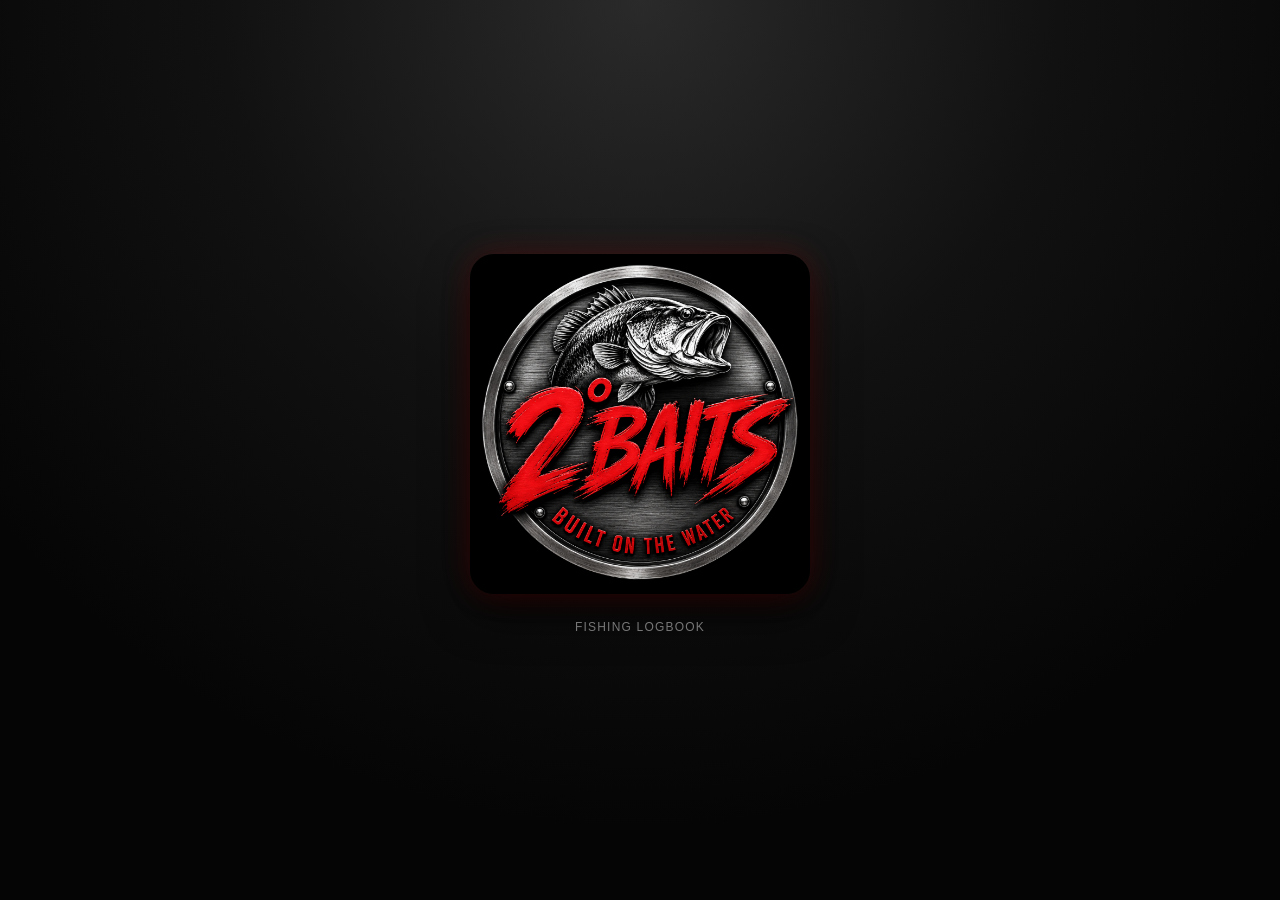
<file: index.html>
<!DOCTYPE html>
<html lang="en">
<head>
    <meta charset="UTF-8">
    <meta name="viewport" content="width=device-width, initial-scale=1.0">
    <meta name="theme-color" content="#050505">
    <title>2° Baits</title>

    <style>
        * {
            box-sizing: border-box;
        }

        html,
        body {
            min-height: 100%;
            margin: 0;
        }

        body {
            background:
                radial-gradient(circle at top, #2a2a2a 0%, #111 38%, #050505 75%);
            color: #ffffff;
            font-family: Arial, Helvetica, sans-serif;
        }

        .app-shell {
            min-height: 100vh;
            display: flex;
            align-items: center;
            justify-content: center;
            padding: 24px;
        }

        .home-screen {
            width: 100%;
            max-width: 440px;
            text-align: center;
        }

        .logo {
            display: block;
            width: min(82vw, 340px);
            height: auto;
            margin: 0 auto 24px;
            border-radius: 24px;
            box-shadow:
                0 0 30px rgba(255, 0, 0, 0.18),
                0 18px 45px rgba(0, 0, 0, 0.7);
        }

        h1 {
            margin: 0;
            font-size: clamp(2.2rem, 10vw, 3.5rem);
            letter-spacing: 0.04em;
            text-transform: uppercase;
        }

        .tagline {
            margin: 10px 0 34px;
            color: #d7d7d7;
            font-size: 0.95rem;
            font-weight: 700;
            letter-spacing: 0.2em;
            text-transform: uppercase;
        }

        .enter-button {
            width: 100%;
            min-height: 58px;
            border: 1px solid #ff3b3b;
            border-radius: 14px;
            background: linear-gradient(180deg, #ef1717, #a90000);
            color: #ffffff;
            font-size: 1.1rem;
            font-weight: 900;
            letter-spacing: 0.14em;
            text-transform: uppercase;
            cursor: pointer;
            box-shadow:
                0 8px 24px rgba(190, 0, 0, 0.35),
                inset 0 1px 0 rgba(255, 255, 255, 0.25);
        }

        .enter-button:hover {
            background: linear-gradient(180deg, #ff2525, #c00000);
        }

        .enter-button:active {
            transform: translateY(1px);
        }

        .footer-text {
            margin-top: 26px;
            color: #777777;
            font-size: 0.75rem;
            letter-spacing: 0.1em;
            text-transform: uppercase;
        }
    </style>
</head>

<body>
    <main class="app-shell">
        <section class="home-screen">
            <img class="logo" src="logo.png" alt="2° Baits logo" onclick="window.location.href='dashboard.html'" style="cursor:pointer;">

            


            <p class="footer-text">Fishing Logbook</p>
        </section>
    </main>
</body>
    <script src="script.js?v=20260720-1"></script>
</html>
</file>
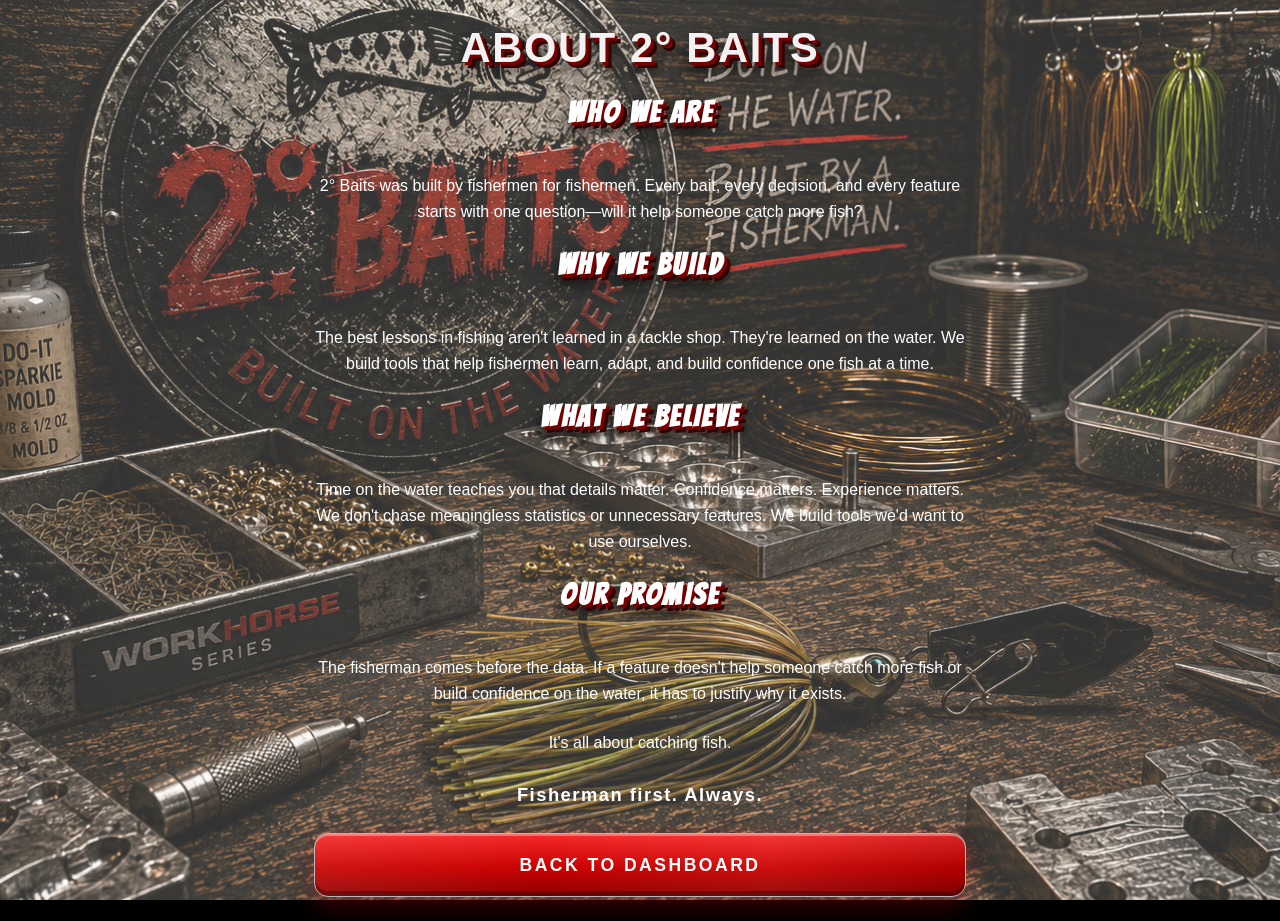
<file: about.html>
<!DOCTYPE html>
<html lang="en">
<head>
    <meta charset="UTF-8">
    <meta name="viewport" content="width=device-width, initial-scale=1.0">
    <title>About 2° Baits</title>
    <link rel="stylesheet" href="style.css?v=5">
</head>
<body class="about-bg-page">    
    <main class="app-shell about-page">
        <h1>ABOUT 2° BAITS</h1>


        <h2>WHO WE ARE</h2>
<p>2° Baits was built by fishermen for fishermen. Every bait, every decision, and every feature starts with one question—will it help someone catch more fish?</p>

<h2>WHY WE BUILD</h2>
<p>The best lessons in fishing aren't learned in a tackle shop. They're learned on the water. We build tools that help fishermen learn, adapt, and build confidence one fish at a time.</p>

<h2>WHAT WE BELIEVE</h2>
<p>Time on the water teaches you that details matter. Confidence matters. Experience matters. We don't chase meaningless statistics or unnecessary features. We build tools we'd want to use ourselves.</p>

<h2>OUR PROMISE</h2>
<p>The fisherman comes before the data. If a feature doesn't help someone catch more fish or build confidence on the water, it has to justify why it exists.</p>

<p>It's all about catching fish.</p>

<p><strong class="about-closing">Fisherman first. Always.</strong></p>

<button class="enter-button" type="button" onclick="window.location.href='dashboard.html'">
BACK TO DASHBOARD
</button>
     </main>
</body>
</html>
</file>
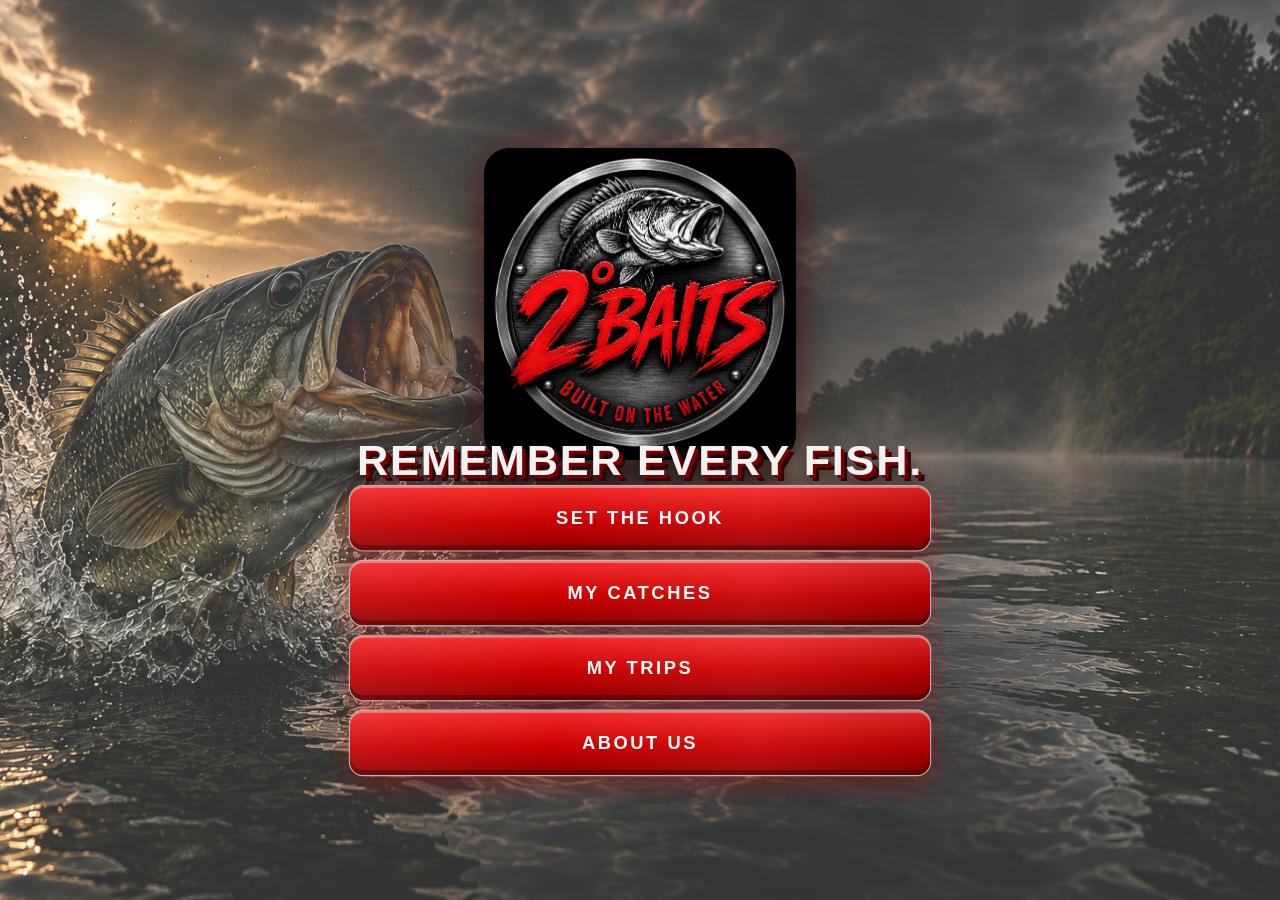
<file: dashboard.html>
<!DOCTYPE html>
<html lang="en">
<head>
    <meta charset="UTF-8">
    <meta name="viewport" content="width=device-width, initial-scale=1.0">
    <title>2° Baits - Dashboard</title>
    <link rel="stylesheet" href="style.css?v=3">
</head>

<body class="dashboard-page">
    <main class="app-shell">
    <section class="home-screen">
      <img src="logo.png" alt="2° Baits Logo" class="logo">


      <h1>REMEMBER EVERY FISH.</h1>
      <button class="enter-button" type="button" onclick="window.location.href='set-the-hook.html'">
    SET THE HOOK
</button>
      <button style="margin-top: 8px;" class="enter-button" type="button" onclick="window.location.href='my-catches.html'">
    MY CATCHES
</button>
        <button style="margin-top: 8px;" class="enter-button" type="button" onclick="window.location.href='my-trips.html'">
    MY TRIPS
</button>
      
      <button style="margin-top: 8px;" class="enter-button" type="button" onclick="window.location.href='about.html'">
    ABOUT US
</button>

    </section>
</main>

</body>
</html>
</file>
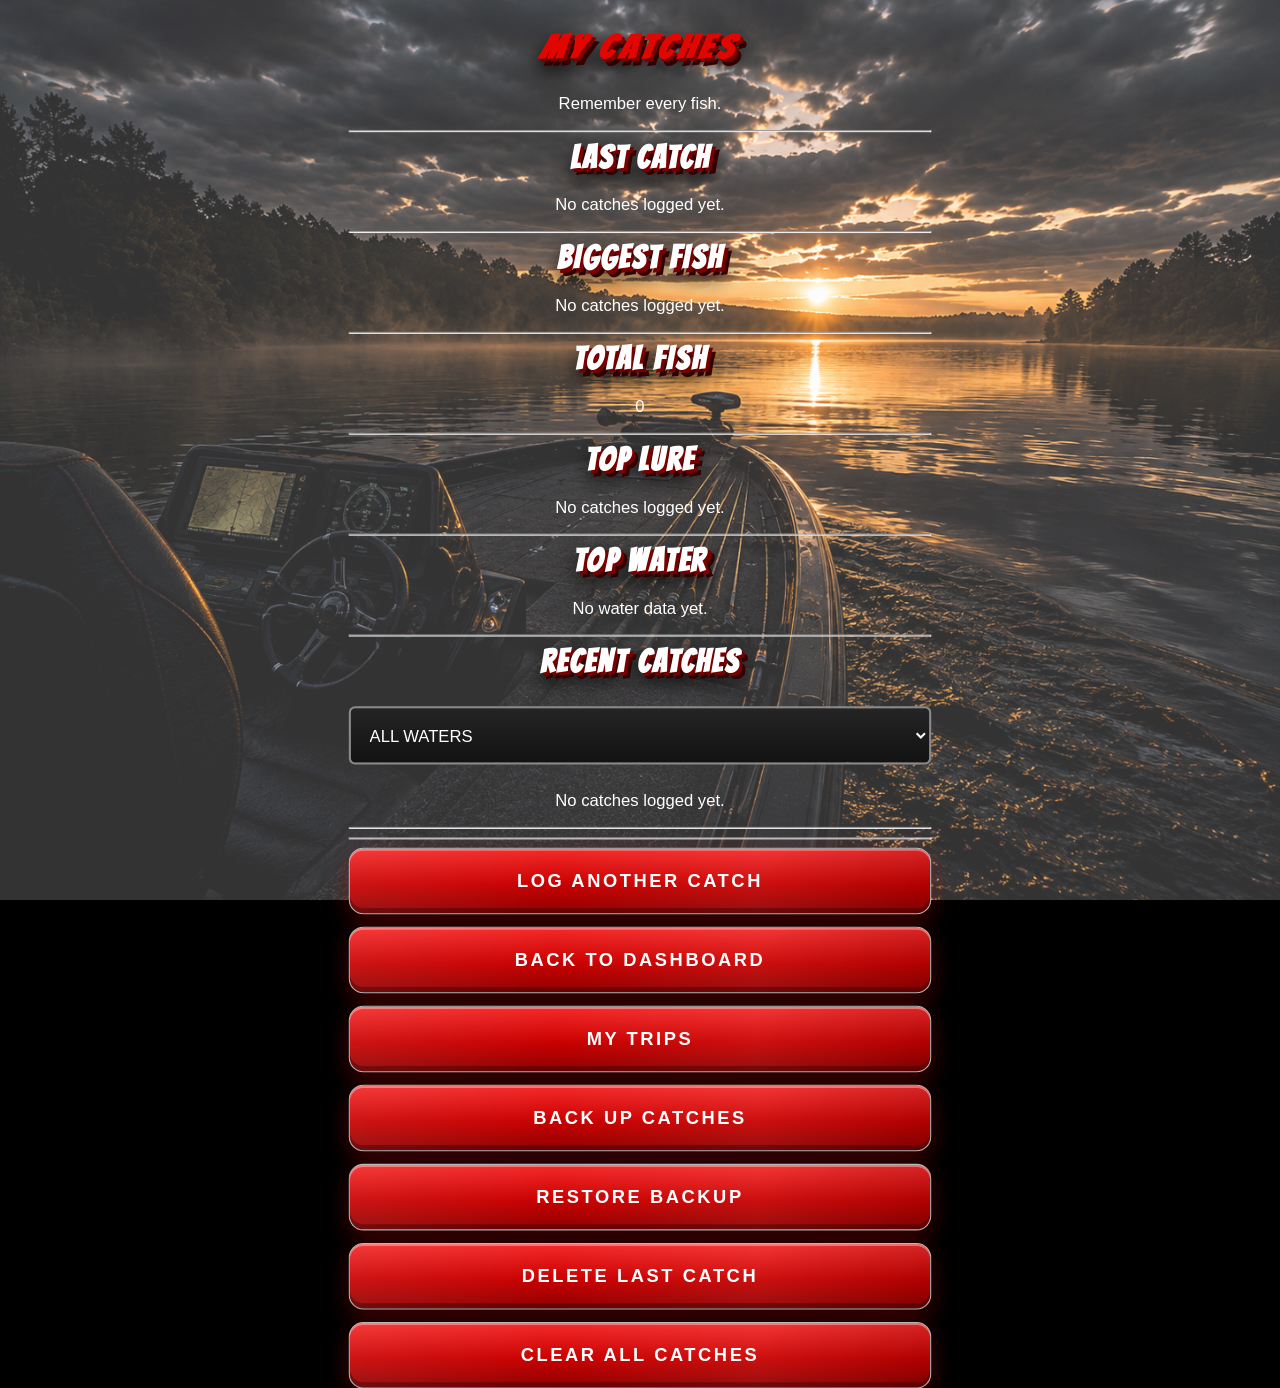
<file: my-catches.html>
<!DOCTYPE html>
<html lang="en">
<head>
    <meta charset="UTF-8">
    <meta name="viewport" content="width=device-width, initial-scale=1.0">
    <title>2° Baits - My Catches</title>
    <link rel="stylesheet" href="style.css?v=2">
</head>

<body class="my-catches-page">    <main class="app-shell">
        <section class="home-screen">
            <p class="field-label">MY CATCHES</p>
            <p class="memory-text">Remember every fish.</p>

            <hr>

<h2>LAST CATCH</h2>
<p id="lastCatch">No catches logged yet.</p>

            <hr>

<h2>BIGGEST FISH</h2>
<p id="biggestFish">No catches logged yet.</p>

<hr>

<h2>TOTAL FISH</h2>
<p id="totalFish">0</p>

            <hr>

   <h2>TOP LURE</h2>
<p id="topLure">No catches logged yet.</p>

<hr>
<h2>TOP WATER</h2>
<p id="topWater">No water data yet.</p>

           <hr>
            <h2>RECENT CATCHES</h2>
<select id="waterFilter">
    <option value="all">ALL WATERS</option>
</select>
            <p id="topLureHere" style="display:none; margin-top:10px;"></p>
            <p id="bestWeatherHere" style="display:none; margin-top:10px;"></p>
            <p id="bestClarityHere" style="display:none; margin-top:10px;"></p>
            <p id="bestWindHere" style="display:none; margin-top:10px;"></p>
            <p id="bestTempHere" style="display:none; margin-top:10px;"></p>
            <p id="recentCatches">No catches logged yet.</p>

<hr>
            <hr>
<button class="enter-button" type="button" onclick="window.location.href='set-the-hook.html'">
LOG ANOTHER CATCH
</button>
            <br>
        
       <button style="margin-top: 12px;" class="enter-button" type="button" onclick="window.location.href='dashboard.html'">
  BACK TO DASHBOARD
</button>
<button style="margin-top: 12px;" class="enter-button" type="button" onclick="window.location.href='my-trips.html'">
    MY TRIPS
</button>
<button id="backupCatches" style="margin-top: 12px;" class="enter-button" type="button">
    BACK UP CATCHES
</button>

         <input id="restoreFile" type="file" accept=".json,application/json" hidden>

<button id="restoreBackup" style="margin-top: 12px;" class="enter-button" type="button">
    RESTORE BACKUP
</button>   
         <button style="margin-top: 12px;" class="enter-button" type="button" onclick="const saved=JSON.parse(localStorage.getItem('twoDegreeBaitsCatches')||'[]');if(saved.length&&confirm('Delete the last catch?')){saved.pop();localStorage.setItem('twoDegreeBaitsCatches',JSON.stringify(saved));window.location.reload();}">
DELETE LAST CATCH
</button>
            <button style="margin-top: 12px;" class="enter-button" type="button" onclick="if(confirm('Are you sure? This will delete all catches.')){localStorage.removeItem('twoDegreeBaitsCatches');window.location.href='my-catches.html';}">CLEAR ALL CATCHES
</button>
        </section>
    </main>
<script src="script.js?v=20260728-1"></script>
</body>
</html>
</file>
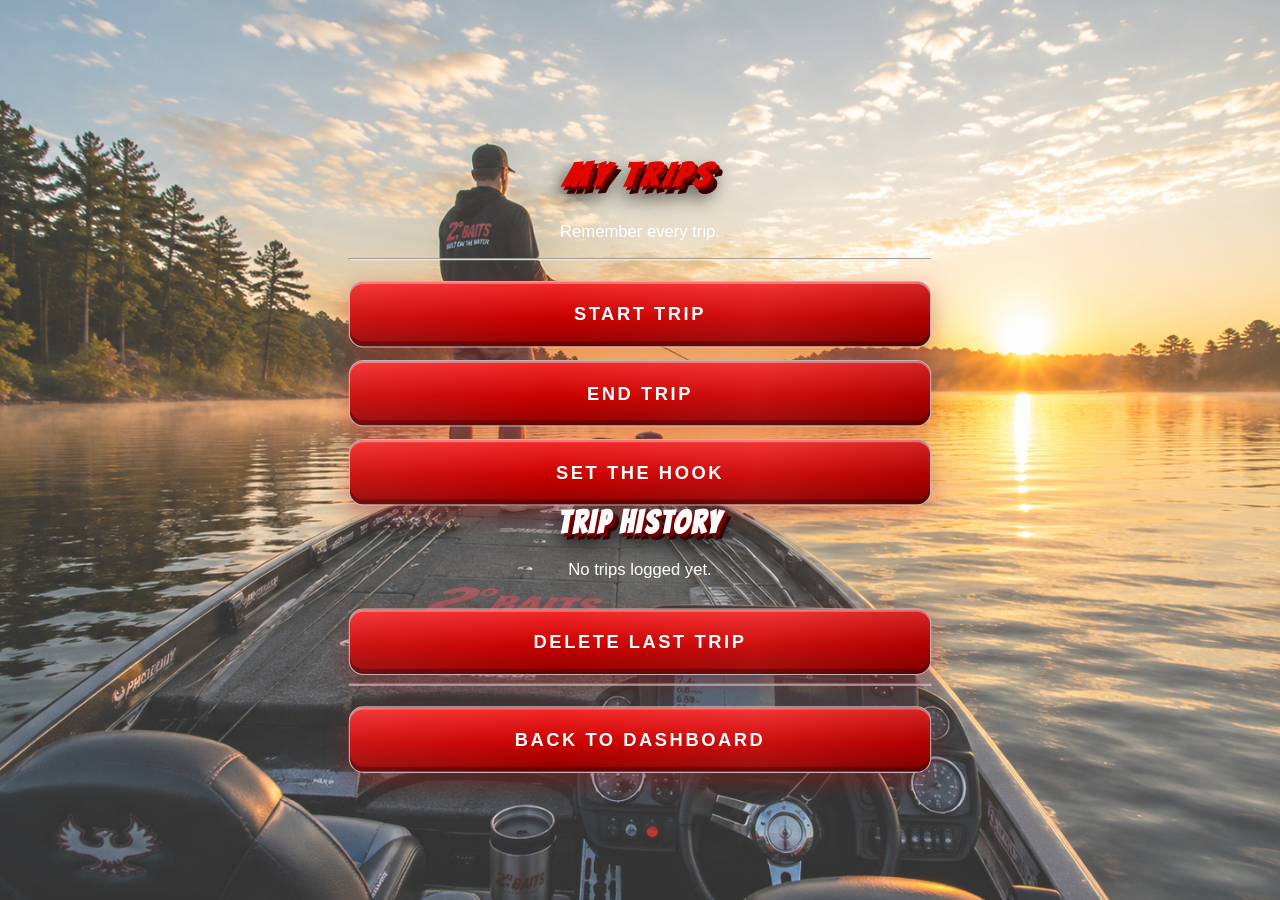
<file: my-trips.html>
<!DOCTYPE html>
<html lang="en">
<head>
    <meta charset="UTF-8">
    <meta name="viewport" content="width=device-width, initial-scale=1.0">
    <title>2° Baits - My Trips</title>
    <link rel="stylesheet" href="style.css?v=2">
</head>

<body class="my-trips-page">   
    <main class="app-shell">
        <section class="home-screen">
            <p class="field-label">MY TRIPS</p>
            <p class="memory-text">Remember every trip.</p>

            <hr>
            <button style="margin-top: 12px;" class="enter-button" type="button" id="startTripButton">
    START TRIP
</button>
            <button style="margin-top: 12px;" class="enter-button" type="button" id="endTripButton">
    END TRIP
</button>
            
<button style="margin-top: 12px;" class="enter-button" type="button" onclick="window.location.href='set-the-hook.html'">
    SET THE HOOK
</button>
            <h2>TRIP HISTORY</h2>
            <p id="tripHistory">No trips logged yet.</p>

            <button style="margin-top: 12px;" class="enter-button" type="button" id="deleteLastTripButton">
    DELETE LAST TRIP
</button>

            <hr>

            <button style="margin-top: 12px;" class="enter-button" type="button" onclick="window.location.href='dashboard.html'">
                BACK TO DASHBOARD
            </button>
        </section>
    </main>

    <script src="script.js"></script>
</body>
</html>
</file>
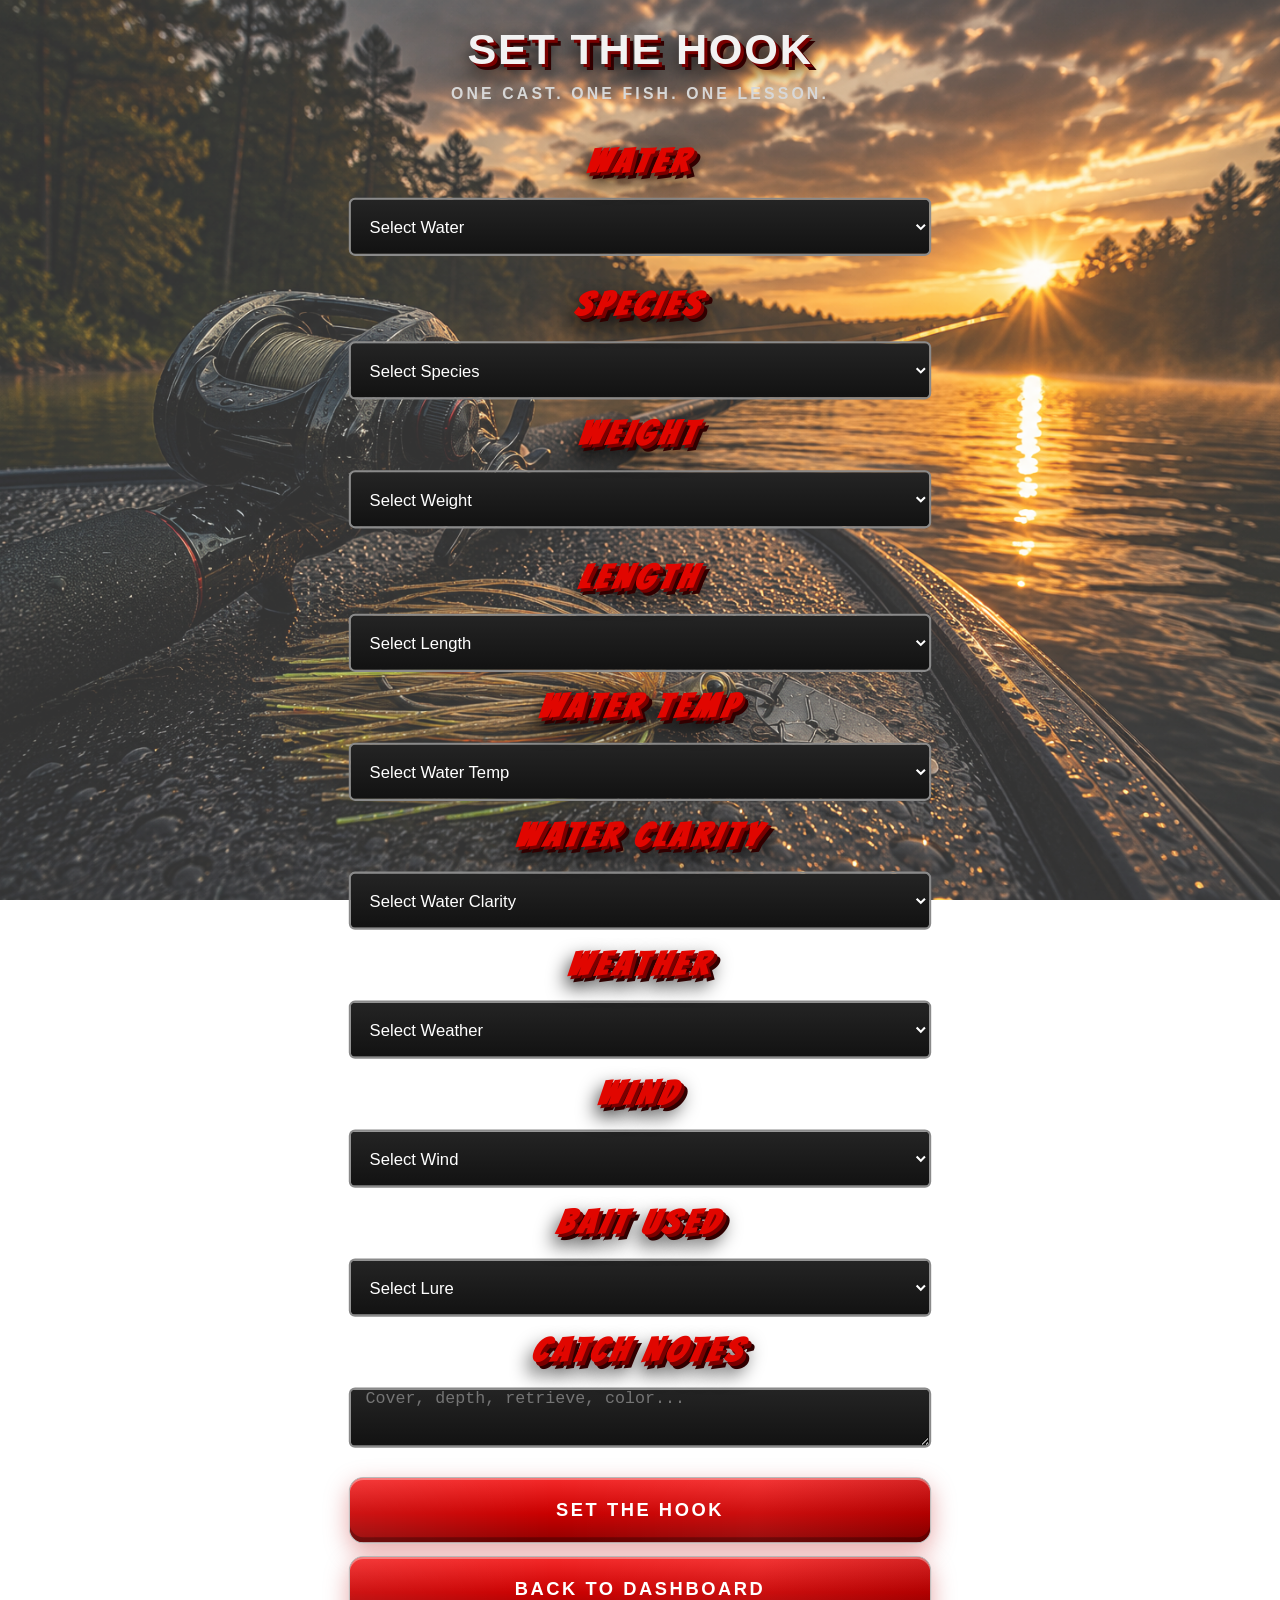
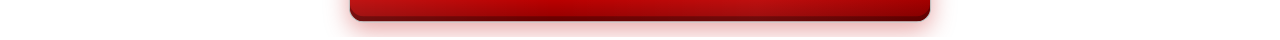
<file: set-the-hook.html>
<!DOCTYPE html>
<html lang="en">
<head>
    <meta charset="UTF-8">
    <meta name="viewport" content="width=device-width, initial-scale=1.0">
    <title>2° Baits - Set the Hook</title>
    <link rel="stylesheet" href="style.css?v=6">
</head>

<body class="set-the-hook-page">
  <main class="app-shell">
    <section class="home-screen">
      <h1>SET THE HOOK</h1>
      <p class="lesson-text">ONE CAST. ONE FISH. ONE LESSON.</p>
      
      <div class="field-card">
    <p class="field-header">Water</p>
    <select id="waterName">
        <option>Select Water</option>
        <option value="add-water">ADD NEW WATER</option>
    <option value="remove-water">REMOVE WATER</option>
    </select>
</div>
      
        <div class="field-card">
      <p class="field-header">Species</p>
      <select id="species">
    <option>Select Species</option>
    <option>Largemouth Bass</option>
    <option>Smallmouth Bass</option>
    <option>Spotted Bass</option>
    
</select>
<div class="field-card">
      <div class="field-card">
      <p class="field-header">Weight</p>
      <select id="weight">
   <option>Select Weight</option>
<option value="0.5">&lt;1 lb</option>
<option value="1">1 lb 0 oz</option>
<option value="1.0625">1 lb 1 oz</option>
<option value="1.125">1 lb 2 oz</option>
<option value="1.1875">1 lb 3 oz</option>
<option value="1.25">1 lb 4 oz</option>
<option value="1.3125">1 lb 5 oz</option>
<option value="1.375">1 lb 6 oz</option>
<option value="1.4375">1 lb 7 oz</option>
<option value="1.5">1 lb 8 oz</option>
<option value="1.5625">1 lb 9 oz</option>
<option value="1.625">1 lb 10 oz</option>
<option value="1.6875">1 lb 11 oz</option>
<option value="1.75">1 lb 12 oz</option>
<option value="1.8125">1 lb 13 oz</option>
<option value="1.875">1 lb 14 oz</option>
<option value="1.9375">1 lb 15 oz</option>
<option value="2">2 lb 0 oz</option>
<option value="2.0625">2 lb 1 oz</option>
<option value="2.125">2 lb 2 oz</option>
<option value="2.1875">2 lb 3 oz</option>
<option value="2.25">2 lb 4 oz</option>
<option value="2.3125">2 lb 5 oz</option>
<option value="2.375">2 lb 6 oz</option>
<option value="2.4375">2 lb 7 oz</option>
<option value="2.5">2 lb 8 oz</option>
<option value="2.5625">2 lb 9 oz</option>
<option value="2.625">2 lb 10 oz</option>
<option value="2.6875">2 lb 11 oz</option>
<option value="2.75">2 lb 12 oz</option>
<option value="2.8125">2 lb 13 oz</option>
<option value="2.875">2 lb 14 oz</option>
<option value="2.9375">2 lb 15 oz</option>
<option value="3">3 lb 0 oz</option>
<option value="3.0625">3 lb 1 oz</option>
<option value="3.125">3 lb 2 oz</option>
<option value="3.1875">3 lb 3 oz</option>
<option value="3.25">3 lb 4 oz</option>
<option value="3.3125">3 lb 5 oz</option>
<option value="3.375">3 lb 6 oz</option>
<option value="3.4375">3 lb 7 oz</option>
<option value="3.5">3 lb 8 oz</option>
<option value="3.5625">3 lb 9 oz</option>
<option value="3.625">3 lb 10 oz</option>
<option value="3.6875">3 lb 11 oz</option>
<option value="3.75">3 lb 12 oz</option>
<option value="3.8125">3 lb 13 oz</option>
<option value="3.875">3 lb 14 oz</option>
<option value="3.9375">3 lb 15 oz</option>
<option value="4">4 lb 0 oz</option>
<option value="4.0625">4 lb 1 oz</option>
<option value="4.125">4 lb 2 oz</option>
<option value="4.1875">4 lb 3 oz</option>
<option value="4.25">4 lb 4 oz</option>
<option value="4.3125">4 lb 5 oz</option>
<option value="4.375">4 lb 6 oz</option>
<option value="4.4375">4 lb 7 oz</option>
<option value="4.5">4 lb 8 oz</option>
<option value="4.5625">4 lb 9 oz</option>
<option value="4.625">4 lb 10 oz</option>
<option value="4.6875">4 lb 11 oz</option>
<option value="4.75">4 lb 12 oz</option>
<option value="4.8125">4 lb 13 oz</option>
<option value="4.875">4 lb 14 oz</option>
<option value="4.9375">4 lb 15 oz</option>
<option value="5">5 lb 0 oz</option>
<option value="5.0625">5 lb 1 oz</option>
<option value="5.125">5 lb 2 oz</option>
<option value="5.1875">5 lb 3 oz</option>
<option value="5.25">5 lb 4 oz</option>
<option value="5.3125">5 lb 5 oz</option>
<option value="5.375">5 lb 6 oz</option>
<option value="5.4375">5 lb 7 oz</option>
<option value="5.5">5 lb 8 oz</option>
<option value="5.5625">5 lb 9 oz</option>
<option value="5.625">5 lb 10 oz</option>
<option value="5.6875">5 lb 11 oz</option>
<option value="5.75">5 lb 12 oz</option>
<option value="5.8125">5 lb 13 oz</option>
<option value="5.875">5 lb 14 oz</option>
<option value="5.9375">5 lb 15 oz</option>
<option value="6">6 lb 0 oz</option>
<option value="6.0625">6 lb 1 oz</option>
<option value="6.125">6 lb 2 oz</option>
<option value="6.1875">6 lb 3 oz</option>
<option value="6.25">6 lb 4 oz</option>
<option value="6.3125">6 lb 5 oz</option>
<option value="6.375">6 lb 6 oz</option>
<option value="6.4375">6 lb 7 oz</option>
<option value="6.5">6 lb 8 oz</option>
<option value="6.5625">6 lb 9 oz</option>
<option value="6.625">6 lb 10 oz</option>
<option value="6.6875">6 lb 11 oz</option>
<option value="6.75">6 lb 12 oz</option>
<option value="6.8125">6 lb 13 oz</option>
<option value="6.875">6 lb 14 oz</option>
<option value="6.9375">6 lb 15 oz</option>
<option value="7">7 lb 0 oz</option>
<option value="7.0625">7 lb 1 oz</option>
<option value="7.125">7 lb 2 oz</option>
<option value="7.1875">7 lb 3 oz</option>
<option value="7.25">7 lb 4 oz</option>
<option value="7.3125">7 lb 5 oz</option>
<option value="7.375">7 lb 6 oz</option>
<option value="7.4375">7 lb 7 oz</option>
<option value="7.5">7 lb 8 oz</option>
<option value="7.5625">7 lb 9 oz</option>
<option value="7.625">7 lb 10 oz</option>
<option value="7.6875">7 lb 11 oz</option>
<option value="7.75">7 lb 12 oz</option>
<option value="7.8125">7 lb 13 oz</option>
<option value="7.875">7 lb 14 oz</option>
<option value="7.9375">7 lb 15 oz</option>
<option value="8">8 lb 0 oz</option>
<option value="8.0625">8 lb 1 oz</option>
<option value="8.125">8 lb 2 oz</option>
<option value="8.1875">8 lb 3 oz</option>
<option value="8.25">8 lb 4 oz</option>
<option value="8.3125">8 lb 5 oz</option>
<option value="8.375">8 lb 6 oz</option>
<option value="8.4375">8 lb 7 oz</option>
<option value="8.5">8 lb 8 oz</option>
<option value="8.5625">8 lb 9 oz</option>
<option value="8.625">8 lb 10 oz</option>
<option value="8.6875">8 lb 11 oz</option>
<option value="8.75">8 lb 12 oz</option>
<option value="8.8125">8 lb 13 oz</option>
<option value="8.875">8 lb 14 oz</option>
<option value="8.9375">8 lb 15 oz</option>
<option value="9">9 lb 0 oz</option>
<option value="9.0625">9 lb 1 oz</option>
<option value="9.125">9 lb 2 oz</option>
<option value="9.1875">9 lb 3 oz</option>
<option value="9.25">9 lb 4 oz</option>
<option value="9.3125">9 lb 5 oz</option>
<option value="9.375">9 lb 6 oz</option>
<option value="9.4375">9 lb 7 oz</option>
<option value="9.5">9 lb 8 oz</option>
<option value="9.5625">9 lb 9 oz</option>
<option value="9.625">9 lb 10 oz</option>
<option value="9.6875">9 lb 11 oz</option>
<option value="9.75">9 lb 12 oz</option>
<option value="9.8125">9 lb 13 oz</option>
<option value="9.875">9 lb 14 oz</option>
<option value="9.9375">9 lb 15 oz</option>
<option value="10">10 lb 0 oz</option>
<option value="10.0625">10 lb 1 oz</option>
<option value="10.125">10 lb 2 oz</option>
<option value="10.1875">10 lb 3 oz</option>
<option value="10.25">10 lb 4 oz</option>
<option value="10.3125">10 lb 5 oz</option>
<option value="10.375">10 lb 6 oz</option>
<option value="10.4375">10 lb 7 oz</option>
<option value="10.5">10 lb 8 oz</option>
<option value="10.5625">10 lb 9 oz</option>
<option value="10.625">10 lb 10 oz</option>
<option value="10.6875">10 lb 11 oz</option>
<option value="10.75">10 lb 12 oz</option>
<option value="10.8125">10 lb 13 oz</option>
<option value="10.875">10 lb 14 oz</option>
<option value="10.9375">10 lb 15 oz</option>
<option value="11">11 lb 0 oz</option>
<option value="11.0625">11 lb 1 oz</option>
<option value="11.125">11 lb 2 oz</option>
<option value="11.1875">11 lb 3 oz</option>
<option value="11.25">11 lb 4 oz</option>
<option value="11.3125">11 lb 5 oz</option>
<option value="11.375">11 lb 6 oz</option>
<option value="11.4375">11 lb 7 oz</option>
<option value="11.5">11 lb 8 oz</option>
<option value="11.5625">11 lb 9 oz</option>
<option value="11.625">11 lb 10 oz</option>
<option value="11.6875">11 lb 11 oz</option>
<option value="11.75">11 lb 12 oz</option>
<option value="11.8125">11 lb 13 oz</option>
<option value="11.875">11 lb 14 oz</option>
<option value="11.9375">11 lb 15 oz</option>
<option value="12">12+ lbs</option>
</div>
        </select>
        </div>
          <p class="field-header">Length</p>

<select id="length">
    <option>Select Length</option>
<option>&lt;10"</option>
<option>10"</option>
<option>11"</option>
<option>12"</option>
<option>13"</option>
<option>14"</option>
<option>15"</option>
<option>16"</option>
<option>17"</option>
<option>18"</option>
<option>19"</option>
<option>20"</option>
<option>21"</option>
<option>22"</option>
<option>23"</option>
<option>24"</option>
<option>25"</option>
<option>26"</option>
<option>27"</option>
<option>28"</option>
<option>29"</option>
<option>30"+</option>
</select>
<p class="field-header">Water Temp</p>

<select id="waterTemp">
   <option>Select Water Temp</option>
<option>&lt;40°F</option>
<option>40–44°F</option>
<option>45–49°F</option>
<option>50–54°F</option>
<option>55–59°F</option>
<option>60–64°F</option>
<option>65–69°F</option>
<option>70–74°F</option>
<option>75–79°F</option>
<option>80–84°F</option>
<option>85°F+</option>
</select>        
          
          
          
          
          
          
          
          
          
          
          
          <p class="field-header">Water Clarity</p>

<select id="waterClarity">
    <option>Select Water Clarity</option>
    <option>Clear</option>
    <option>Slightly Stained</option>
    <option>Stained</option>
    <option>Muddy</option>
</select>
<p class="field-header">Weather</p>

<select id="weather">
    <option>Select Weather</option>
    <option>Sunny</option>
    <option>Partly Cloudy</option>
    <option>Cloudy</option>
    <option>Rain</option>
    <option>Storm</option>
</select>
          
<p class="field-header">Wind</p>

<select id="wind">
    <option>Select Wind</option>
    <option>Calm</option>
    <option>Light</option>
    <option>Moderate</option>
    <option>Windy</option>
</select>
          
          <p class="field-header">Bait Used</p>
          <select id="lure">
    <option>Select Lure</option>
   <option>Bladed Jig</option>
<option>Heavy Cover Bladed Jig</option>
<option>Mini Bladed Jig</option>
<option>Finesse Jig</option>
<option>Swim Jig</option>
<option>Texas Rig</option>
<option>Flipping Jig</option>
<option>Ned Rig</option>
<option>Drop Shot</option>
<option>Neko Rig</option>
<option>Walking Bait</option>
<option>Plopper</option>
<option>Urchin</option>
              <option>Other</option>
</select>
<div class="field-card">
    <p class="field-header">Catch Notes</p>
    <textarea id="notes" rows="3" maxlength="200" placeholder="Cover, depth, retrieve, color..."></textarea>
</div>
            <button id="saveCatch" type="button" class="enter-button">
        SET THE HOOK
</button>
        
<button style="margin-top: 12px;" type="button" class="enter-button" onclick="window.location.href='dashboard.html'">
    BACK TO DASHBOARD
</button>
          
      


    </section>
</main>

</body>
  <script src="script.js?v=20260728-1"></script>
</html>
</file>
<file: style.css>
@import url('https://fonts.googleapis.com/css2?family=Bangers&display=swap');
* {
    box-sizing: border-box;
}

html,
body {
    min-height: 100%;
    margin: 0;
}

body {
    background:
        radial-gradient(circle at top, #2a2a2a 0%, #111 38%, #050505 75%);
    color: #ffffff;
    font-family: Arial, Helvetica, sans-serif;
}

.dashboard-page {
    background:
        linear-gradient(rgba(255, 255, 255, 0.20), rgba(255, 255, 255, 0.20)),
        url("dashboard-bg.png") center / cover no-repeat fixed;
}

.set-the-hook-page {
    background:
        linear-gradient(rgba(255, 255, 255, 0.20), rgba(255, 255, 255, 0.20)),
        url("set-the-hook-bg.png") center / cover no-repeat fixed;
}
.my-catches-page {
    background: #000;
    position: relative;
}

.my-catches-page::before {
    content: "";
    position: fixed;
    inset: 0;
    background:
        linear-gradient(rgba(255, 255, 255, 0.20), rgba(255, 255, 255, 0.20)),
        url("my-catches-bg.png") center center / cover no-repeat;
    z-index: -1;
}

.my-trips-page {
    background: #000;
    position: relative;
}

.my-trips-page::before {
    content: "";
    position: fixed;
    inset: 0;
    background:
        linear-gradient(rgba(255, 255, 255, 0.20), rgba(255, 255, 255, 0.20)),
        url("my-trips-bg.png") center center / cover no-repeat;
    z-index: -1;
}

.about-bg-page {
    background: #000;
    position: relative;
}

.about-bg-page::before {
    content: "";
    position: fixed;
    inset: 0;
    background:
        linear-gradient(rgba(255, 255, 255, 0.20), rgba(255, 255, 255, 0.20)),
        url("about-bg.png") 30% center / cover no-repeat;
    z-index: -1;
}
.app-shell {
    min-height: 100vh;
    display: flex;
    align-items: center;
    justify-content: center;
padding: 24px 24px;}

.home-screen {
    width: 100%;
    max-width: 560px;
    text-align: center;
transform: scale(1.04);
    transform-origin: center top;
}

select,
textarea {
   width: 100%;
    min-height: 56px;
    margin: 6px 0 10px;
    padding: 0 14px;
    border: 2px solid #8a8a8a;
    border-radius: 6px;
    background: linear-gradient(180deg, #242424, #121212);
    color: #ffffff;
    font-size: 1rem;
}

select option {
  background: #121212;
  color: #ffffff;
}

.field-card {
    margin-bottom: 14px;
   padding: 0;
background: none;
border: none;
}

.field-card p, .field-label {
    display: inline-block;
    margin: 0 0 6px;
    padding: 6px 14px;
font-family: "Bangers", cursive;
  
    font-size: 2rem;
font-weight: 1000;
text-transform: uppercase;
letter-spacing: 0.12em;
transform: skewX(-12deg) scaleX(1.15);
color: #e10600;
text-shadow:
    3px 3px 0 #7a0000,
    6px 6px 0 #300000,
    0 10px 18px #000000;
}
.logo {
    display: block;
    width: min(78vw, 300px);
    height: auto;
    margin: 0 auto -24px;
    border-radius: 24px;
    box-shadow:
        0 0 30px rgba(255, 0, 0, 0.18),
        0 18px 45px rgba(0, 0, 0, 0.7);
}

h1 {
    color: #f2f2f2;
margin: 0;
    font-size: clamp(1.6rem, 6.5vw, 2.6rem);
    letter-spacing: 0.04em;
    text-transform: uppercase;
        font-weight: 900;
text-shadow:
    3px 3px 0 #7a0000,
    6px 6px 0 #300000,
    0 10px 18px #000000;
        
}

.dashboard-title {
    display: flex;
    align-items: flex-end;
    justify-content: center;
    gap: 0.18em;
}

.title-degree {
    transform: translateY(14px) rotate(-8deg);
}

.title-words {
    transform: translateY(-8px);
}

h2 {
    font-family: "Bangers", cursive;
    font-size: 1.9rem;
    letter-spacing: 0.08em;
    text-transform: uppercase;
    margin: 0 0 20px;
    text-shadow:
        3px 3px 0 #7a0000,
        6px 6px 0 #300000,
        0 10px 18px #000000;
}

.tagline {
    margin: 10px 0 34px;
    color: #d7d7d7;
    font-size: 0.95rem;
    font-weight: 700;
    letter-spacing: 0.2em;
    text-transform: uppercase;
}

.lesson-text {
    margin: 10px 0 34px;
    color: #d7d7d7;
    font-size: 0.95rem;
    font-weight: 700;
    letter-spacing: 0.2em;
    text-transform: uppercase;
}

.enter-button {
    width: 100%;
    min-height: 64px;
    border: 1px solid #b8b8b8;
    border-radius: 14px;
    background: linear-gradient(90deg, rgba(255,255,255,0.08) 0%, rgba(255,255,255,0) 35%, rgba(255,255,255,0.06) 70%, rgba(0,0,0,0.12) 100%), linear-gradient(180deg, #f52a2a 0%, #c90000 55%, #8f0000 100%);
color: #ffffff;
    font-size: 1.1rem;
    font-weight: 900;
    letter-spacing: 0.14em;
    text-transform: uppercase;
    cursor: pointer;
    box-shadow:
           0 8px 24px rgba(190, 0, 0, 0.35),
    inset 0 2px 0 rgba(255, 255, 255, 0.35),
    inset 0 -5px 0 rgba(0, 0, 0, 0.28);
}

.enter-button:hover {
    background: linear-gradient(180deg, #ff2525, #c00000);
}

.enter-button:active {
    transform: translateY(1px);
}

.footer-text {
    margin-top: 26px;
    color: #777777;
    font-size: 0.75rem;
    letter-spacing: 0.1em;
    text-transform: uppercase;
}

.about-page {
    flex-direction: column;
    max-width: 700px;
    width: 100%;
    margin: 0 auto;
    text-align: center;
    gap: 24px;
    align-items: center;
}
.about-page p {
    margin: 0;
    line-height: 1.6;
}

.about-page .tagline {
    margin: 0;
}

.about-closing {
    font-size: 1.15rem;
    letter-spacing: 0.08em;
}

.trip-history-item {
    margin-bottom: 24px;
    padding-bottom: 24px;
    border-bottom: 1px solid #666;
}

.trip-best-five {
    font-weight: bold;
    font-size: 1.15rem;
}

.trip-water-name {
    font-weight: bold;
}

@media (max-width: 600px) {
    .dashboard-page {
    background: #000;
    position: relative;
}

    .dashboard-page::before {
    content: "";
    position: fixed;
    inset: 0;
    background:
        linear-gradient(rgba(255, 255, 255, 0.20), rgba(255, 255, 255, 0.20)),
        url("dashboard-bg.png") center center / cover no-repeat;
    z-index: -1;
}

    .logo {
    width: min(55vw, 220px);
}
.set-the-hook-page {
    background: #000;
    position: relative;
}

    .set-the-hook-page::before {
    content: "";
    position: fixed;
    inset: 0;
    background:
        linear-gradient(rgba(255, 255, 255, 0.20), rgba(255, 255, 255, 0.20)),
        url("set-the-hook-bg.png") center center / cover no-repeat;
    z-index: -1;
}
}
    
}
</file>
